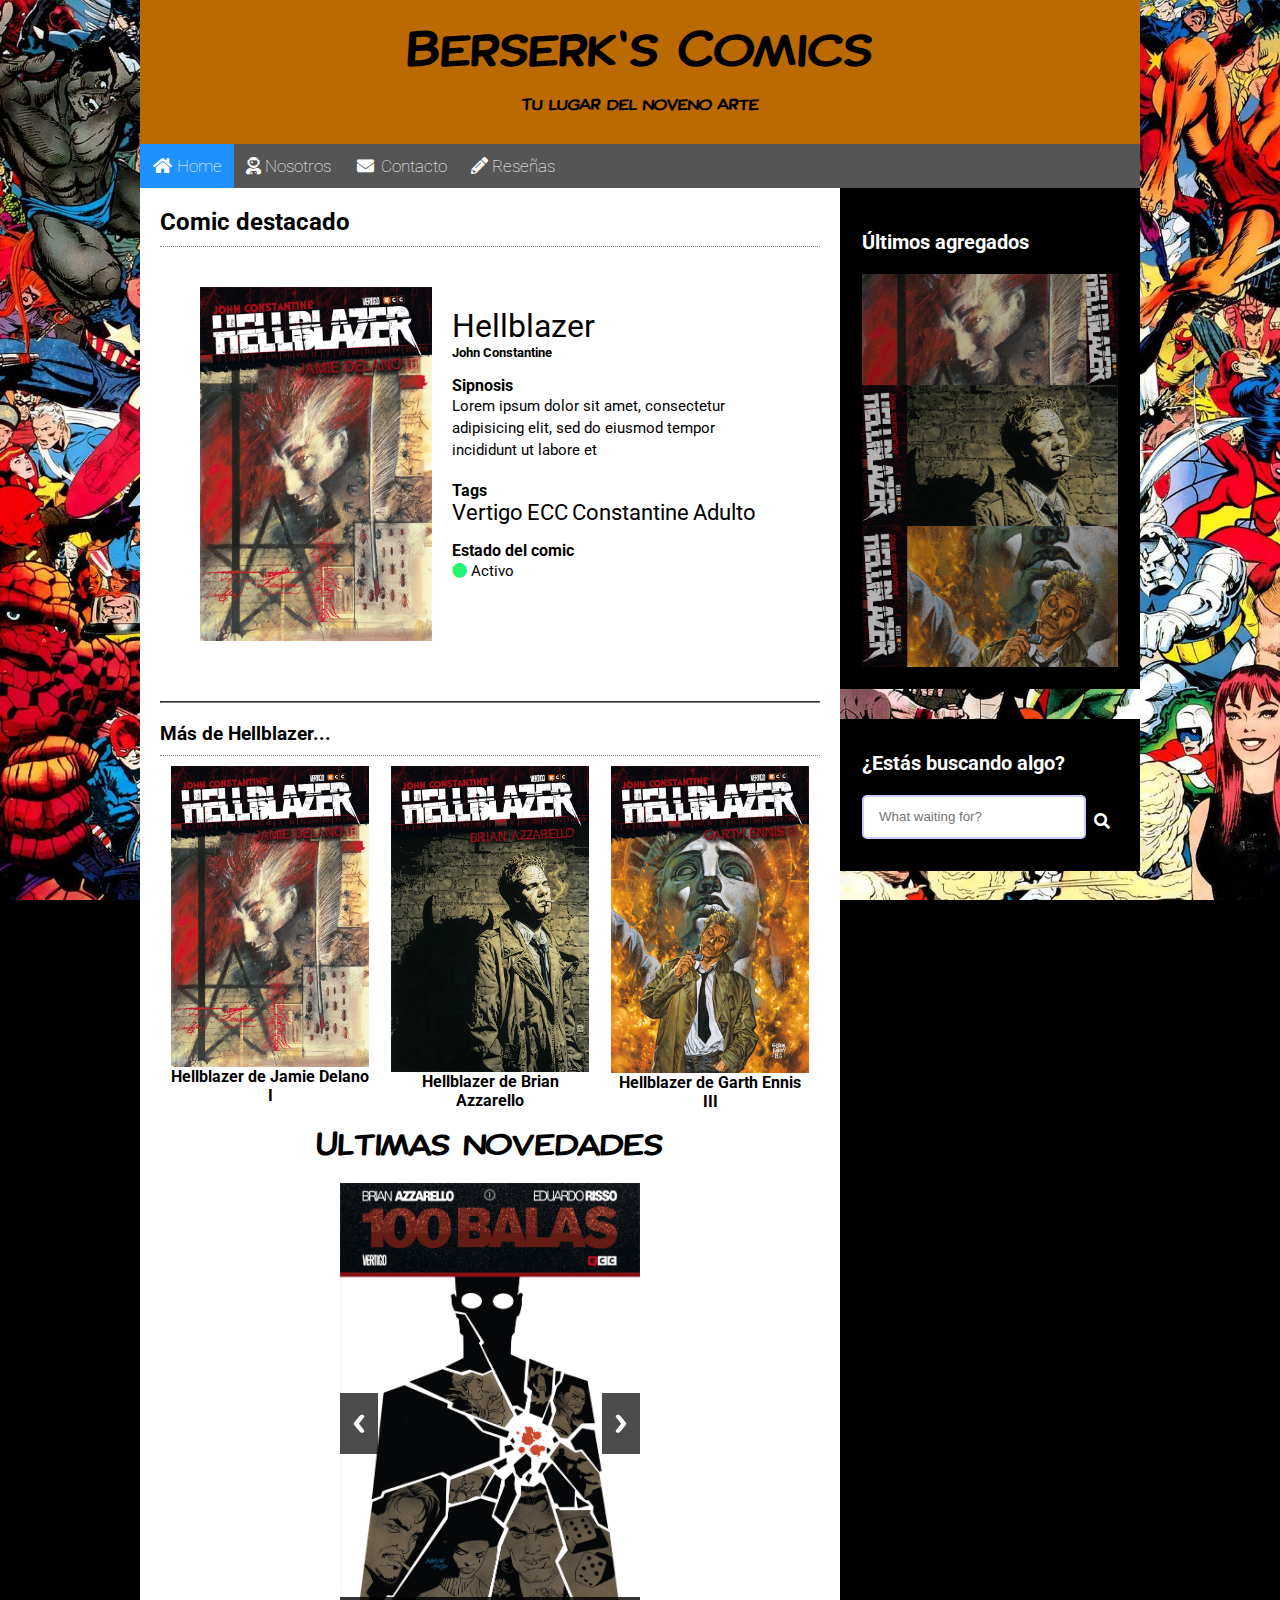
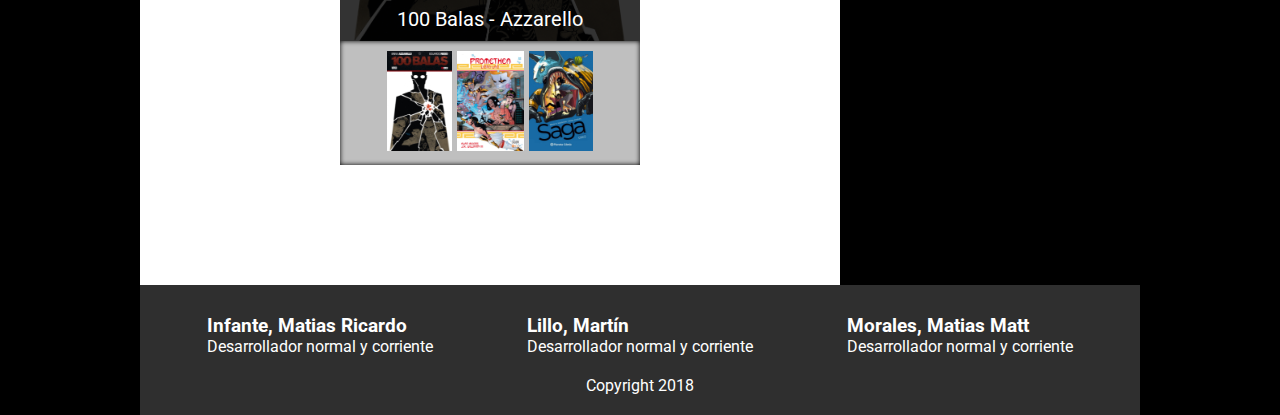
<file: index.html>
<!doctype html>
<html lang="es">
    <head>
        <meta charset="utf-8">
        <meta name="viewport" content="width=device-width, initial-scale=1.0">
        <link type="text/css" rel="stylesheet" href="css/estilo.css">
        <link href="css/fontawesome-all.css" type="text/css" rel="stylesheet">
        <link href="https://fonts.googleapis.com/css?family=Roboto:300,400,500,700" rel="stylesheet">
        <link type="text/css" href="css/responsiveslides.css" rel="stylesheet">
        <script src="http://ajax.googleapis.com/ajax/libs/jquery/1.8.3/jquery.min.js"></script>
        <script src="js/responsiveslides.min.js"></script>
        <script src="js/slides.js"></script>	

        <!--favicon-->
        <link rel="icon" href="images/home.png">
        <title>Home - Berserk's Comics</title>
    </head>
    <!-- CUERPO --> 
    <body>
        <div class="contenedor-principal">
            <header>
                <div class="header">
                    <h1 class="titulo"> Berserk's Comics </h1>
                    <h4 class="descripcion">Tu lugar del noveno arte</h4>
                </div>
                <div class="navbar" id="navbar">
                    <a class="active" href="index.html"><i class="fa fa-fw fa-home"></i> Home</a> 
                    <a href="about.html"><i class="fas fa-user-astronaut"></i> Nosotros</a> 
                    <a href="Contact.html"><i class="fa fa-fw fa-envelope"></i> Contacto</a> 
                    <a href="reseña.html"><i class="fas fa-pencil-alt"></i> Reseñas</a>
                </div>
            </header>
            <section class="main">
                <h2 class="titulo-2">Comic destacado</h2>
                <article class="articulo">
                    <div class="portada">
                        <img src="images/1.jpg" alt="Todavia no lo leo">
                    </div>
                    <div class="contenido">
                        <h2 class="titulo-portada">Hellblazer</h2>
                        <h5 class="titulo-secundario">John Constantine</h5>
                        <div class="texto">
                            <h4>Sipnosis</h4>
                            <p>
                                Lorem ipsum dolor sit amet, consectetur adipisicing elit, sed do eiusmod tempor incididunt ut labore et 
                            </p>
                            <h4>Tags</h4>
                            <div class="generos">
                                <a class="btn" href="#">Vertigo</a>
                                <a class="btn" href="#">ECC</a>
                                <a class="btn" href="#">Constantine</a>
                                <a class="btn" href="#">Adulto</a>
                            </div>
                            <div class="estado">
                                <h4 class="titulo-estado">Estado del comic</h4>
                                <p class="estado-resp"><span class="fas fa-circle"></span> Activo</p>
                            </div>
                        </div>
                    </div>
                </article>
                <hr class="divisor">
                <h3 class="titulo-2">Más de Hellblazer...</h3>
                <div class="articulos">
                    <article>
                        <div class="portada">
                            <a href="#">
                                <img src="images/1.jpg" alt="Todavia no lo leo">
                            </a>

                        </div>
                        <div class="contenido">
                            <h2 class="titulo-portada">Hellblazer de Jamie Delano I</h2>
                        </div>
                    </article>
                    <article>
                        <div class="portada">
                            <a href="reseña.html">
                                <img src="images/2.jpg" alt="Todavia no lo leo">
                            </a>
                        </div>
                        <div class="contenido">
                            <h2 class="titulo-portada">Hellblazer de Brian Azzarello </h2>
                        </div>
                    </article>
                    <article>
                        <div class="portada">                           
                            <a href="#">
                                <img src="images/3.jpg" alt="Todavia no lo leo">
                            </a>

                        </div>
                        <div class="contenido">
                            <h2 class="titulo-portada">Hellblazer de Garth Ennis III </h2>
                        </div>
                    </article>

                </div>

                <div class="slides_contenedor">
                    <h1 class="titulo">Ultimas novedades</h1>
                    <div class="centrar">
                        <div class="slides_container">
                            <ul class="rslides" id="novedades">
                                <li><img src="images/100b.jpg" alt="cien balas"><p class="texto">100 Balas - Azzarello</p></li>
                                <li><img src="images/p-1.jpg" alt="promethea"><p class="texto">Promethea I - Moore</p></li>
                                <li><img src="images/saga1.jpg" alt="saga"><p class="texto">Saga vol. 5 - Vaughan</p></li>
                            </ul>
                            <ul class="rslides_tabs" id="lista">
                                <li><a href="#"><img src="images/100b_tn.jpg" alt="cien balas tn"></a></li>
                                <li><a href="#"><img src="images/p-1_tn.jpg" alt="promethea tn"></a></li>
                                <li><a href="#"><img src="images/saga1_tn.jpg" alt="saga tn"></a></li>
                            </ul>
                        </div>
                    </div>
                </div>
            </section>
            <aside>
                <div class="contenedor-comics">
                    <h2>Últimos agregados</h2>
                    <article class="aside-articulo">
                        <div class="novedad">
                            <img src="images/lateral1.jpg" alt="hellblazer 1">
                        </div>
                    </article>
                    <article class="aside-articulo">
                        <div class="novedad">

                            <img src="images/lateral2.jpg" alt="hellblazer 2">
                        </div>

                    </article>
                    <article class="aside-articulo">
                        <div class="novedad">

                            <img src="images/lateral3.jpg" alt="hellblazer 3">
                        </div>

                    </article>
                </div>
                <div class="busqueda-comics">
                    <h2>¿Estás buscando algo?</h2>

                    <div class="busqueda">
                        <form action="#" method="POST">
                            <input type="text" id="busqueda" name="busqueda" placeholder="What waiting for?">
                            <button type="submit"><i class="fas fa-search"></i></button>
                        </form>
                    </div>
                </div>
            </aside>
            <footer>
                <div class="autores">
                    <div class="autor">
                        <h3>Infante, Matias Ricardo</h3>
                        <p class="subtitulo">Desarrollador normal y corriente</p>
                    </div>
                    <div class="autor">
                        <h3>Lillo, Martín</h3>
                        <p class="subtitulo">Desarrollador normal y corriente</p>
                    </div>
                    <div class="autor">
                        <h3>Morales, Matias Matt</h3>
                        <p class="subtitulo">Desarrollador normal y corriente</p>
                    </div>
                </div>
                <div class="derechos">
                    <p>Copyright 2018</p>
                </div>
            </footer>
        </div>
        <!--favicon-->
        <link rel="icon" href="images/home.png">
        <script src="js/topnav.js" type="text/javascript"></script>
    </body>
</html>
</file>
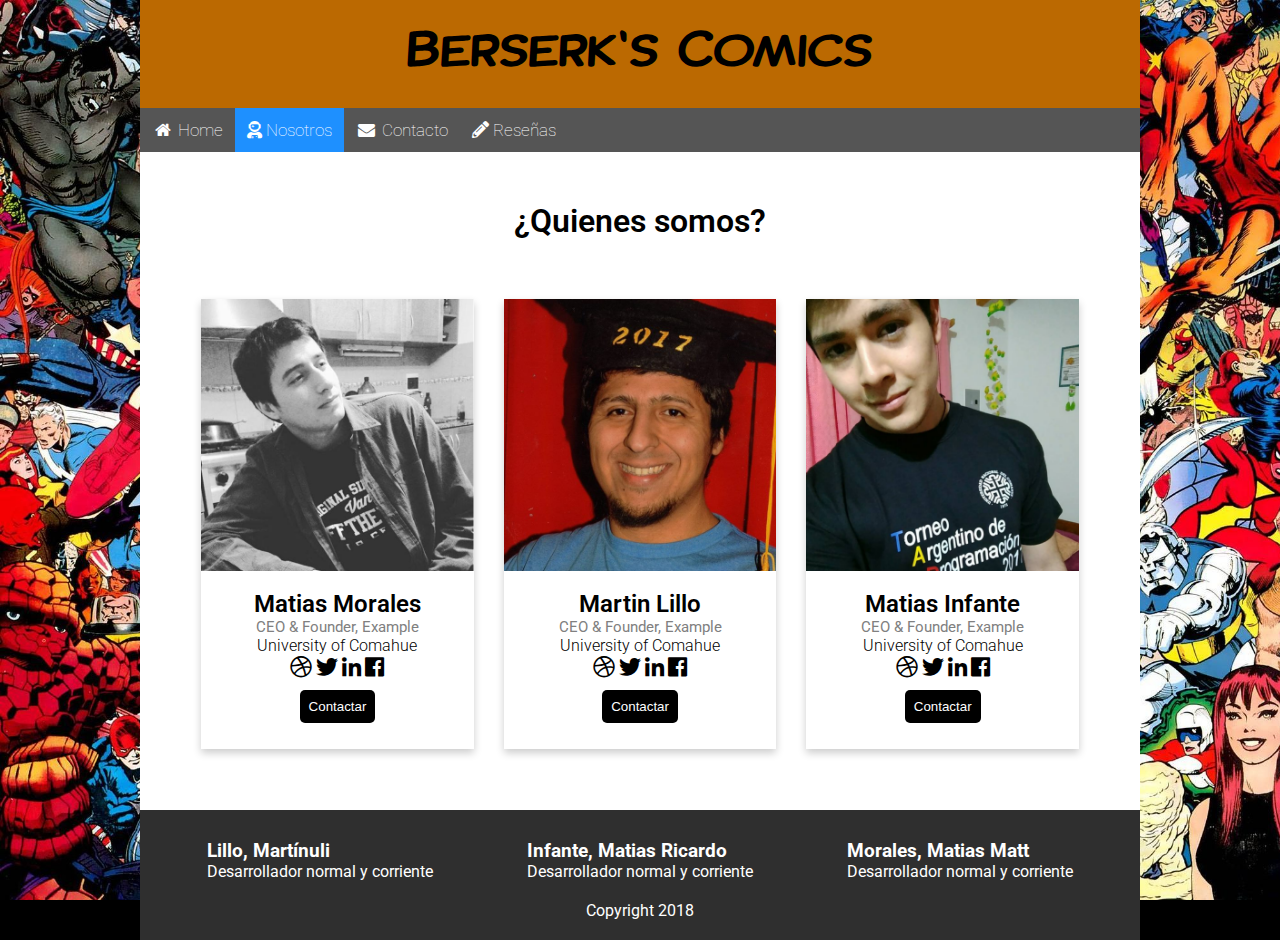
<file: about.html>
<!doctype html>
<html>
    <head>
        <meta charset="utf-8">
        <meta name="viewport" content="width=device-width, initial-scale=1.0">
        <link type="text/css" rel="stylesheet" href="css/estilo.css">
        <link href="css/fontawesome-all.css" type="text/css" rel="stylesheet">
        <link href="https://fonts.googleapis.com/css?family=Roboto:300,400,500,700" rel="stylesheet">
        <link type="text/css" href="css/responsiveslides.css" rel="stylesheet">
        <script src="http://ajax.googleapis.com/ajax/libs/jquery/1.8.3/jquery.min.js"></script>
        <script src="js/responsiveslides.min.js"></script>
        <script src="js/slides.js"></script>	
        <link rel="stylesheet" href="https://cdnjs.cloudflare.com/ajax/libs/font-awesome/4.7.0/css/font-awesome.min.css">
        <link rel="icon" href="images/about.png">


        <title>Nosotros</title>
    </head>
    <!-- CUERPO --> 
    <body>
        <div class="contenedor-principal">
            <header>
                <div class="header">
                    <h1 class="titulo"> Berserk's Comics </h1>
                </div>
                <div class="navbar" id="navbar">
                    <a href="index.html"><i class="fa fa-fw fa-home"></i> Home</a> 
                    <a class="active" href="about.html"><i class="fas fa-user-astronaut"></i> Nosotros</a> 
                    <a href="Contact.html"><i class="fa fa-fw fa-envelope"></i> Contacto</a> 
                    <a href="reseña.html"><i class="fas fa-pencil-alt"></i> Reseñas</a>
                </div>
            </header>
            <div class="about">
                <h1 class="my-3 centrar">¿Quienes somos?</h1>
                <div class="row contenedor-cartas">
                    <div class="card matt">
                        <img src="images/matt.png" alt="matt" style="width:100%">
                        <h1 class="titulo-card">Matias Morales</h1>
                        <p class="parrafo-titulo">CEO & Founder, Example</p>
                        <p class="uni">University of Comahue</p>
                        <div class="redes">

                            <a href="#"><i class="fab fa-dribbble"></i></a> 
                            <a href="#"><i class="fab fa-twitter"></i></a> 
                            <a href="#"><i class="fab fa-linkedin"></i></a> 
                            <a href="#"><i class="fab fa-facebook"></i></a> 
                        </div>

                        <p><button class="btn-contactar">Contactar</button></p>
                    </div>
                    <div class="card martin">
                        <img src="images/martin.png" alt="martin" style="width:100%">
                        <h1 class="titulo-card">Martin Lillo</h1>
                        <p class="parrafo-titulo">CEO & Founder, Example</p>
                        <p class="uni">University of Comahue</p>
                        <div class="redes">
                            <a href="#"><i class="fab fa-dribbble"></i></a> 
                            <a href="#"><i class="fab fa-twitter "></i></a> 
                            <a href="#"><i class="fab fa-linkedin"></i></a> 
                            <a href="#"><i class="fab fa-facebook "></i></a>
                        </div>
                        <p><button class="btn-contactar">Contactar</button></p>
                    </div>
                    <div class="card matias">
                        <img src="images/mati.png" alt="mati" style="width:100%">
                        <h1 class="titulo-card">Matias Infante</h1>
                        <p class="parrafo-titulo">CEO & Founder, Example</p>
                        <p class="uni">University of Comahue</p>
                        <div class="redes">

                            <a href="#"><i class="fab fa-dribbble"></i></a> 
                            <a href="#"><i class="fab fa-twitter"></i></a> 
                            <a href="#"><i class="fab fa-linkedin"></i></a> 
                            <a href="#"><i class="fab fa-facebook"></i></a> 
                        </div>
                        <p><button class="btn-contactar">Contactar</button></p>
                    </div>
                </div>

            </div>
            <footer>
                <div class="autores">
                    <div class="autor">
                        <h3>Lillo, Martínuli</h3>
                        <p class="subtitulo">Desarrollador normal y corriente</p>
                    </div>
                    <div class="autor">
                        <h3>Infante, Matias Ricardo</h3>
                        <p class="subtitulo">Desarrollador normal y corriente</p>
                    </div>
                    <div class="autor">
                        <h3>Morales, Matias Matt</h3>
                        <p class="subtitulo">Desarrollador normal y corriente</p>
                    </div>
                </div>
                <div class="derechos">
                    <p>Copyright 2018</p>
                </div>
            </footer>
        </div>
        <script src="js/topnav.js"></script>
    </body>
</html>
</file>
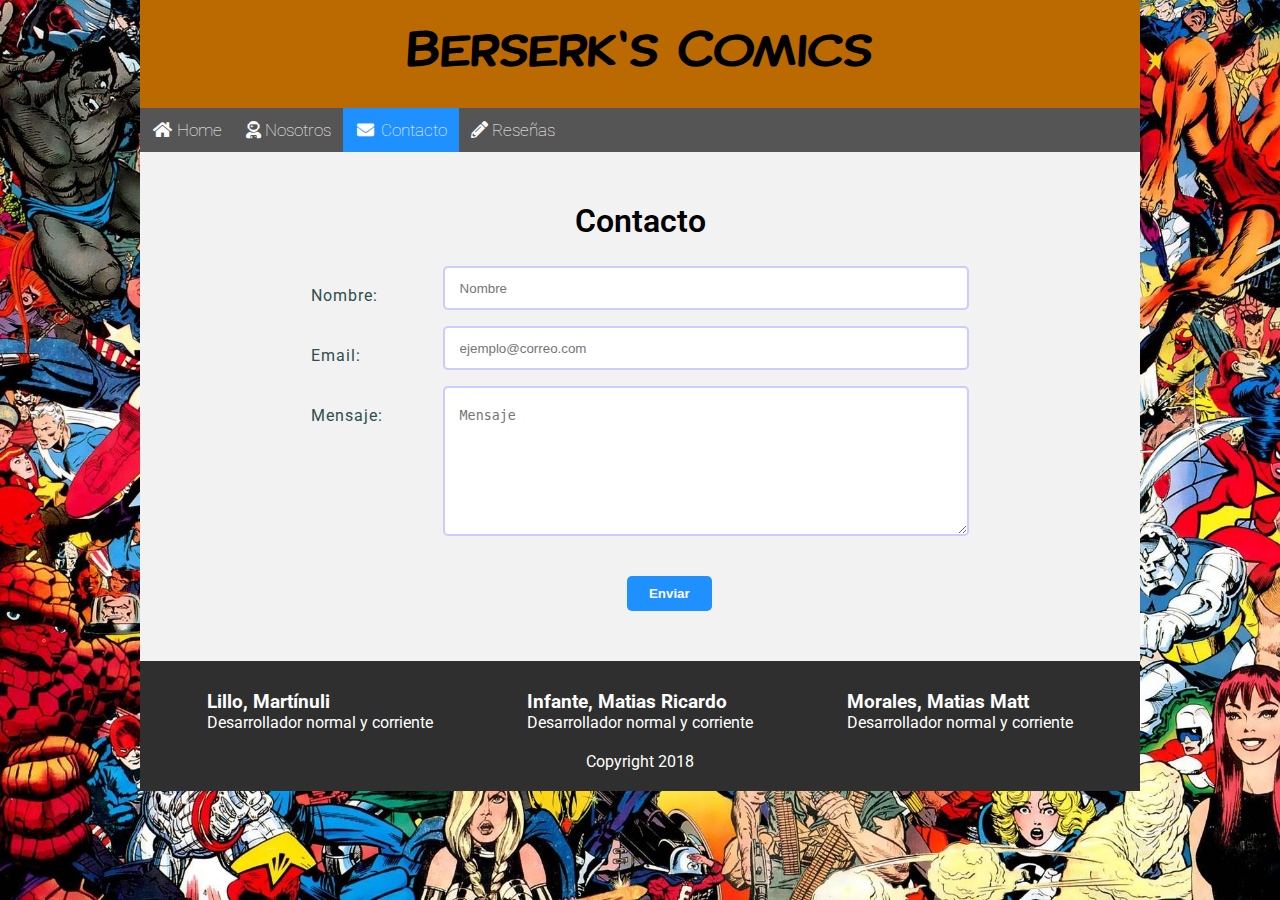
<file: Contact.html>
<!doctype html>
<html>
    <head>
        <meta charset="utf-8">
        <meta name="viewport" content="width=device-width, initial-scale=1.0">
        <link type="text/css" rel="stylesheet" href="css/estilo.css">
        <link href="css/fontawesome-all.css" type="text/css" rel="stylesheet">
        <link href="https://fonts.googleapis.com/css?family=Roboto:300,400,500,700" rel="stylesheet">
        <link type="text/css" href="css/responsiveslides.css" rel="stylesheet">
        <script src="http://ajax.googleapis.com/ajax/libs/jquery/1.8.3/jquery.min.js"></script>
        <script src="js/responsiveslides.min.js"></script>
        <script src="js/slides.js"></script>	
        <title>Home - Berserk's Comics</title>
         <!--favicon-->
        <link rel="icon" href="images/contact.png">

    </head>
    <!-- CUERPO --> 
    <body>
        <div class="contenedor-principal">
            <header>
                <div class="header">
                    <h1 class="titulo"> Berserk's Comics </h1>
                </div>
                <div class="navbar" id="navbar">
                    <a href="index.html"><i class="fa fa-fw fa-home"></i> Home</a> 
                    <a href="about.html"><i class="fas fa-user-astronaut"></i> Nosotros</a> 
                    <a class="active" href="Contact.html"><i class="fa fa-fw fa-envelope"></i> Contacto</a> 
                    <a href="reseña.html"><i class="fas fa-pencil-alt"></i> Reseñas</a>
                </div>
            </header>
            <div class="contenedor">
                <section class="formulario">
                    <!--Titulo del Formulario -->
                    <h1 class="titulo">Contacto</h1>

                    <form action="" onsubmit="return validarFormulario()">

                        <div class="row">
                            <!--Insertar el nombre-->
                            <div class="col-25">
                                <label for="nombre">Nombre:</label>
                            </div>

                            <div class="col-75">
                                <input id="nombre" type="text" name="nombre" placeholder="Nombre" required="" />
                            </div>

                        </div>


                        <div class="row">
                            <!--Insertar el mail-->
                            <div class="col-25">
                                <label for="email">Email:</label>
                            </div>
                            <div class="col-75">
                                <input id="email" type="email" name="email" placeholder="ejemplo@correo.com" required="" />
                            </div>
                        </div>

                        <div class="row">
                            <!--Insertar Texto-->
                            <div class="col-25">
                                <label for="mensaje">Mensaje:</label>
                            </div>
                            <div class="col-75">
                                <textarea id="mensaje" name="mensaje" placeholder="Mensaje" required></textarea>
                            </div>
                        </div>

                        <div class="row">
                            <!--Insertar Texto-->
                            <div class="col-25">
                            </div>
                            <div class="col-75">
                                <!--Boton enviar-->
                                <input id="submit" type="submit" name="submit" value="Enviar" />
                            </div>
                        </div>
                    </form>
                </section>
            </div>

            <footer>
                <div class="autores">
                    <div class="autor">
                        <h3>Lillo, Martínuli</h3>
                        <p class="subtitulo">Desarrollador normal y corriente</p>
                    </div>
                    <div class="autor">
                        <h3>Infante, Matias Ricardo</h3>
                        <p class="subtitulo">Desarrollador normal y corriente</p>
                    </div>
                    <div class="autor">
                        <h3>Morales, Matias Matt</h3>
                        <p class="subtitulo">Desarrollador normal y corriente</p>
                    </div>
                </div>
                <div class="derechos">
                    <p>Copyright 2018</p>
                </div>
            </footer>
            <script src="js/validacionFormulario.js"></script>
            <script src="js/topnav.js"></script>
        </div>
    </body>
</html>
</file>
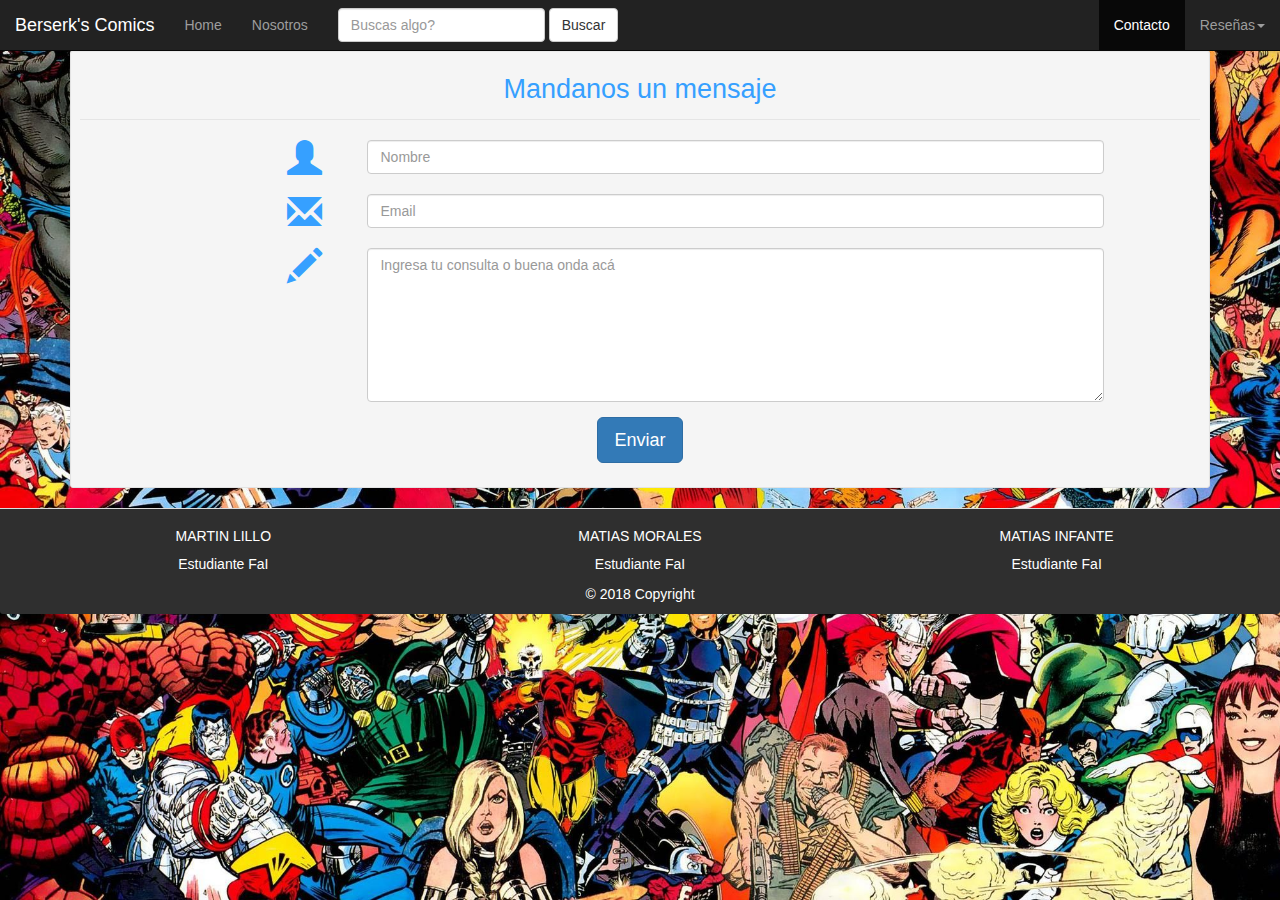
<file: Form-bootstrap.html>
<!DOCTYPE html>
<html lang="en">
<head>
<meta charset="utf-8">
<meta http-equiv="X-UA-Compatible" content="IE=edge">
<meta name="viewport" content="width=device-width, initial-scale=1">
<title>Contacto</title>

<link href="css/bootstrap.css" rel="stylesheet">
<link href="css/estilo2.css" rel="stylesheet">
</head>
<body>
<nav class="navbar navbar-default navbar-fixed-top navbar-inverse">
  <div class="container-fluid"> 
    <div class="navbar-header">
      <button type="button" class="navbar-toggle collapsed" data-toggle="collapse" data-target="#defaultNavbar1"><span class="sr-only">Toggle navigation</span><span class="icon-bar"></span><span class="icon-bar"></span><span class="icon-bar"></span></button>
      <a class="navbar-brand" href="#">Berserk's Comics</a></div>
    <!-- Collect the nav links, forms, and other content for toggling -->
    <div class="collapse navbar-collapse" id="defaultNavbar1">
      <ul class="nav navbar-nav">
        <li><a href="#">Home</a></li>
        <li><a href="#">Nosotros</a></li>
        </ul>
      <form class="navbar-form navbar-left" role="search">
        <div class="form-group">
          <input type="text" class="form-control" placeholder="Buscas algo?">
        </div>
        <button type="submit" class="btn btn-default">Buscar</button>
      </form>
      <ul class="nav navbar-nav navbar-right">
        <li class="active"><a href="#">Contacto<span class="sr-only">(current)</span></a></li>
        <li class="dropdown"><a href="#" class="dropdown-toggle" data-toggle="dropdown" role="button" aria-expanded="false">Reseñas<span class="caret"></span></a>
          <ul class="dropdown-menu" role="menu">
            <li class="dropdown"><a href="#">Hellblazer Azzarello</a></li>
            <li><a href="#">Hellblazer Jamie Delano I</a></li>
            <li><a href="#">Hellblazer Garth Ennis III</a></li>
            <li class="divider"></li>
            <li><a href="#">Separated link</a></li>
          </ul>
        </li>
      </ul>
    </div>
    <!-- /.navbar-collapse --> 
  </div>
  <!-- /.container-fluid --> 
</nav>
<div class="container-fluid">
 <div class="container">
    <div class="row">
        <div class="col-md-12">
            <div class="well well-sm">
                <form class="form-horizontal needs-validation" novalidate>
                    <fieldset>
                        <legend class="text-center header">Mandanos un mensaje</legend>

                        <div class="form-group">
                            <span class="col-md-1 col-md-offset-2 text-center"><i class="glyphicon glyphicon-user bigicon"></i></span>
                            <div class="col-md-8">
                                <input id="nombre" name="nombre" type="text" placeholder="Nombre" class="form-control" required>
                            </div>
                        </div>
                        
                        <div class="form-group">
                            <span class="col-md-1 col-md-offset-2 text-center"><i class="glyphicon glyphicon-envelope bigicon"></i></span>
                            <div class="col-md-8">
                                <input id="email" name="email" type="text" placeholder="Email" class="form-control" required>
                            </div>
                        </div>

                        <div class="form-group">
                            <span class="col-md-1 col-md-offset-2 text-center"><i class="glyphicon glyphicon-pencil bigicon"></i></span>
                            <div class="col-md-8">
                                <textarea class="form-control" id="mensaje" name="mensaje" placeholder="Ingresa tu consulta o buena onda acá" rows="7" required></textarea>
                            </div>
                        </div>

                        <div class="form-group">
                            <div class="col-md-12 text-center">
                                <button type="submit" class="btn btn-primary btn-lg">Enviar</button>
                            </div>
                        </div>
                    </fieldset>
                </form>
            </div>
        </div>
    </div>
</div>
</div>
    <!-- Footer -->
<footer class="panel-footer font-small indigo footer">

    <!-- Footer Links -->
    <div class="container-fluid text-center">

      <!-- Grid row -->
      <div class="row">

        <!-- Grid column -->
        <div class="col-md-4">

          <!-- Links -->
          <h5 class="font-weight-bold text-uppercase mt-3 mb-3">Martin Lillo</h5>

          <ul class="list-unstyled">
            <li>
              <p>Estudiante FaI</p>
            </li>
          </ul>

        </div>
        <!-- Grid column -->
        <div class="col-md-4">

          <!-- Links -->
          <h5 class="font-weight-bold text-uppercase mt-3 mb-3">Matias Morales</h5>

          <ul class="list-unstyled">
            <li>
              <p>Estudiante FaI</p>
            </li>
          </ul>

        </div>
        <!-- Grid column -->
        <div class="col-md-4">

          <!-- Links -->
          <h5 class="font-weight-bold text-uppercase mt-3 mb-3">Matias Infante</h5>

          <ul class="list-unstyled">
            <li>
              <p>Estudiante FaI</p>
            </li>
          </ul>

		  </div>    

      </div>
      <!-- Grid row -->

    </div>
    <!-- Footer Links -->

    <!-- Copyright -->
    <div class="footer-copyright text-center py-3">
     © 2018 Copyright
    </div>
    <!-- Copyright -->

  </footer>
  <!-- Footer -->

<!-- jQuery (necessary for Bootstrap's JavaScript plugins) --> 
<script src="js/jquery-1.11.3.min.js"></script>

<!-- Include all compiled plugins (below), or include individual files as needed --> 
<script src="js/bootstrap.js"></script>
<script src="js/validacionBootstrap.js"></script>
</body>
</html>
</file>
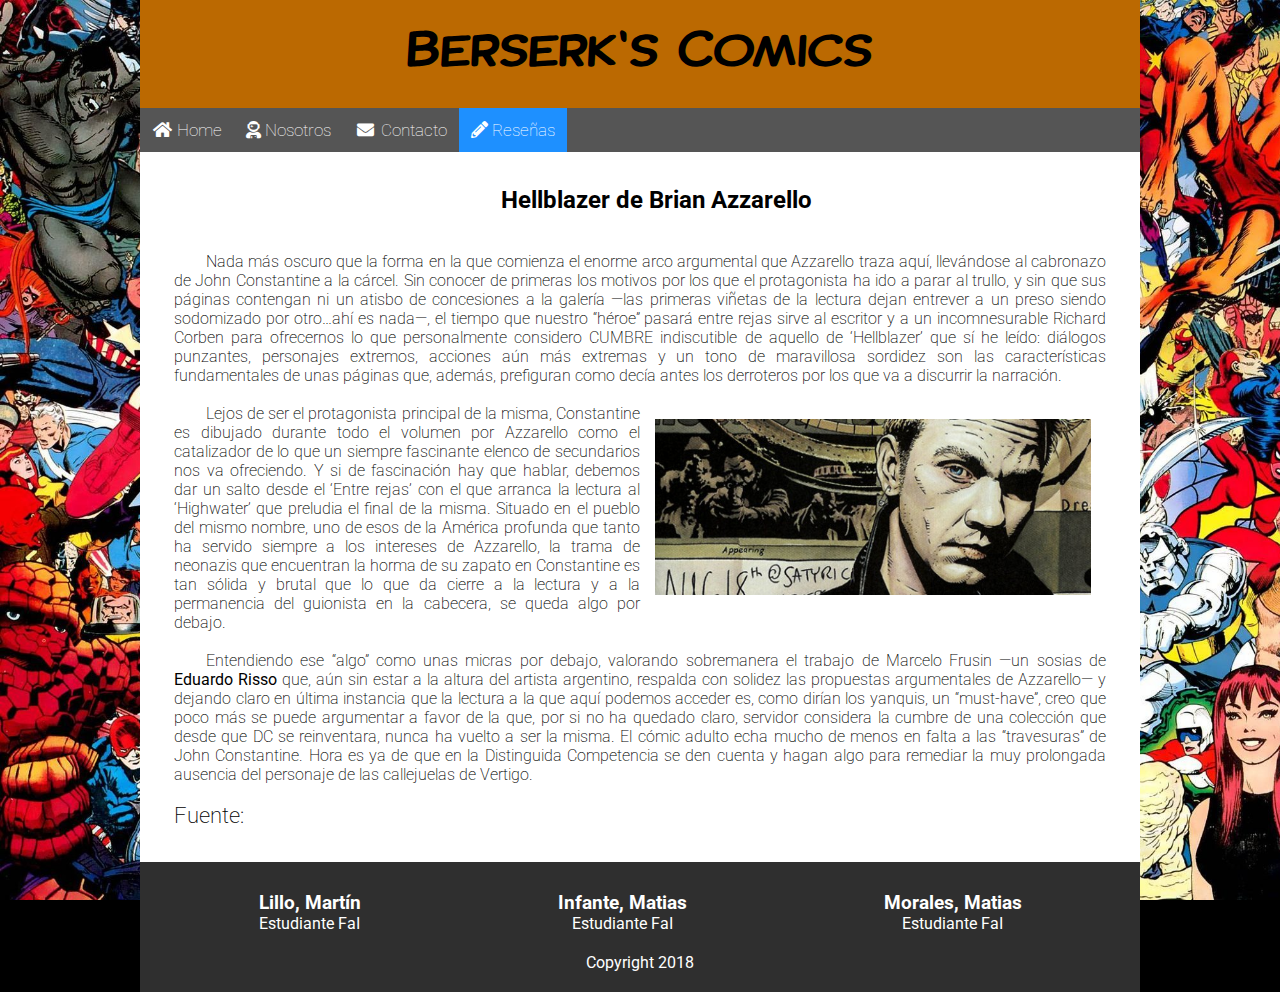
<file: reseña.html>
<!DOCTYPE html>
<html lang="en">
    <head>
        <meta charset="utf-8">
        <meta http-equiv="X-UA-Compatible" content="IE=edge">
        <meta name="viewport" content="width=device-width, initial-scale=1">
        <title>Reseñas</title>
        <link type="text/css" rel="stylesheet" href="css/estilo.css">
        <link href="https://fonts.googleapis.com/css?family=Roboto:300,400,500,700" rel="stylesheet">
        <link href="css/fontawesome-all.css" type="text/css" rel="stylesheet">
        
         <!--favicon-->
        <link rel="icon" href="images/review.png">
    </head>
    <body>
        <div class="contenedor-principal">
            <header>
                <div class="header">
                    <h1 class="titulo"> Berserk's Comics </h1>
                </div>
                <div class="navbar" id="navbar">
                    <a href="index.html"><i class="fa fa-fw fa-home"></i> Home</a> 
                    <a href="about.html"><i class="fas fa-user-astronaut"></i> Nosotros</a> 
                    <a href="Contact.html"><i class="fa fa-fw fa-envelope"></i> Contacto</a> 
                    <a class="active" href="reseña.html"><i class="fas fa-pencil-alt"></i> Reseñas</a>
                </div>
            </header>
            <section class ="resenia">
                <h2 align="center">Hellblazer de Brian Azzarello</h2><br/>
                <br/>
                <p>		Nada más oscuro que la forma en la que comienza el enorme arco argumental que Azzarello traza aquí, llevándose al cabronazo de John Constantine a la cárcel. Sin conocer de primeras los motivos por los que el protagonista ha ido a parar al trullo, y sin que sus páginas contengan ni un atisbo de concesiones a la galería —las primeras viñetas de la lectura dejan entrever a un preso siendo sodomizado por otro…ahí es nada—, el tiempo que nuestro “héroe” pasará entre rejas sirve al escritor y a un incomnesurable Richard Corben para ofrecernos lo que personalmente considero CUMBRE indiscutible de aquello de ‘Hellblazer’ que sí he leído: diálogos punzantes, personajes extremos, acciones aún más extremas y un tono de maravillosa sordidez son las características fundamentales de unas páginas que, además, prefiguran como decía antes los derroteros por los que va a discurrir la narración.</p><br/>
                <img class="img-resenia" src="images/azzarello.jpg">
				<p>		Lejos de ser el protagonista principal de la misma, Constantine es dibujado durante todo el volumen por Azzarello como el catalizador de lo que un siempre fascinante elenco de secundarios nos va ofreciendo. Y si de fascinación hay que hablar, debemos dar un salto desde el ‘Entre rejas’ con el que arranca la lectura al ‘Highwater’ que preludia el final de la misma. Situado en el pueblo del mismo nombre, uno de esos de la América profunda que tanto ha servido siempre a los intereses de Azzarello, la trama de neonazis que encuentran la horma de su zapato en Constantine es tan sólida y brutal que lo que da cierre a la lectura y a la permanencia del guionista en la cabecera, se queda algo por debajo.</p><br/>
				<p>		Entendiendo ese “algo” como unas micras por debajo, valorando sobremanera el trabajo de Marcelo Frusin —un sosias de <b>Eduardo Risso</b> que, aún sin estar a la altura del artista argentino, respalda con solidez las propuestas argumentales de Azzarello— y dejando claro en última instancia que la lectura a la que aquí podemos acceder es, como dirían los yanquis, un “must-have”, creo que poco más se puede argumentar a favor de la que, por si no ha quedado claro, servidor considera la cumbre de una colección que desde que DC se reinventara, nunca ha vuelto a ser la misma. El cómic adulto echa mucho de menos en falta a las “travesuras” de John Constantine. Hora es ya de que en la Distinguida Competencia se den cuenta y hagan algo para remediar la muy prolongada ausencia del personaje de las callejuelas de Vertigo.</p><br/>
			<a>Fuente: </a>
            </section>
            <footer>
                <div class="autores">
                    <div class="autor">
                        <h3>Lillo, Martín</h3>
                        <p class="subtitulo">Estudiante FaI</p>
                    </div>
                    <div class="autor">
                        <h3>Infante, Matias</h3>
                        <p class="subtitulo">Estudiante FaI</p>
                    </div>
                    <div class="autor">
                        <h3>Morales, Matias</h3>
                        <p class="subtitulo">Estudiante FaI</p>
                    </div>
                </div>
                <div class="derechos">
                    <p>Copyright 2018</p>
                </div>
            </footer>
            <script src="js/topnav.js"></script>
		</div>
    </body>
</html>
</file>
<file: css/estilo.css>
@charset "utf-8";
@font-face {
    font-family: comic-ink;
    src: url(../fonts/Comic-ink.otf);
}
/* CSS Document */
*{
    margin: 0;
    padding: 0;
    box-sizing: border-box;
    -webkit-box-sizing: border-box;
    -moz-box-sizing: border-box;

}
.titulo {
    font-family: comic-ink;
    font-size: 300%;	
}
.descripcion{
    font-family: comic-ink;
    padding-top: 20px;
}
body{
    background: #263238;
    background: #000 url('../images/fondo.jpg');
    background-size: cover;
    background-attachment: fixed; 
    font-family:'Roboto', sans-serif;
}
h1{
    font-weight: 600;
}
/* Cabecera */
.header{
    text-align: center;
    background: rgba(187,105,1,1.00);
    padding: 30px;
    margin-left: auto;
    margin-right: auto;
}
/* Fin cabecera */
.container{
    width: 75%;
    text-align: center;
    background-color: #FFFFFF;
    margin-left: auto;
    margin-right: auto;
    z-index: auto;
    padding-right: 15px;
    padding-left: 15px;
}
.left{
    text-align: left;
}
/* MENU */
.navbar {
    background-color: #555;
    overflow: auto;
    margin: auto;
    z-index: 3;
}

/* MENU - links */
.navbar a {
    float: left;
    text-align: center;
    padding: 12px;
    color: white;
    text-decoration: none;
    font-size: 17px;
    font-family: 'Roboto', sans-serif;
    font-weight: 100;
}

/* MENU - links con mouse encima*/
.navbar a:hover {
    background-color: #000;
}

/* MENU - Activo */
.active {
    background-color: dodgerblue;
}

/* MENU Magia responsive  */

.content{
    padding: 10px;
}
/* Menu pegado */
.static {
    position: fixed;
    top: 0;
    left: 0;
}

.static + .content {
    padding-top: 0px;
}

/* Inicio de la pagína*/
header{
    width: 100%;
}

.contenedor-principal{
    margin:auto;
    width: 90%;
    max-width: 1000px;
    display: flex;
    flex-direction: row;
    flex-wrap: wrap;
}
.main{
    background: #fff;
    padding: 20px;
    width: 70%;
}
.about{
    background: #fff;
    padding: 26px;
    width: 100%;
}
/* Contenedor de About */

.row:after {
    content: "";
    display: table;
    clear: both;
}


/* ESTILOS PARA CARDS */
.card {
    box-shadow: 0 4px 8px 0 rgba(0, 0, 0, 0.2);
    width: 30%;
    text-align: center;
}

.title {
    color: grey;
    font-size: 18px;
}

button {
    border: none;
    outline: 0;
    display: inline-block;
    padding: 8px;
    color: white;
    background-color: #000;
    text-align: center;
    cursor: pointer;
}
.resenia{
    background: #fff;
    padding: 20px;
    width: 100%;
    font-weight: 200;
    text-indent: 2em;
    text-align: justify;
}
.img-resenia{
    float: right;
    width: 50%;
    height: auto;
    padding: 15px;
}
.titulo-2{
    border-bottom: dotted grey thin;
    padding-bottom: 10px;
    width: 100%;
    margin-bottom: 10px;
}
.main .articulo{
    padding: 20px;
    margin: 20px;
    display: flex;
    flex-direction: row;
    flex-wrap: wrap;
}
.main .articulo .portada{
    margin-bottom: 20px;
    width: 40%;
    /*    padding: 20px;*/

}
/*contenido*/
.main .articulo .contenido{
    width: 60%;
    padding: 20px;
}
.fa-circle{
    color:#22f672;
}
.main .articulo .contenido .titulo-portada{
    margin-bottom: 0px;
}
.main .articulo .contenido .titulo-secundario{
    margin-bottom: 16px;
}
.main .articulo .contenido .generos{
    margin-bottom: 16px;
}
.main .articulo .contenido .texto h3{
    margin-bottom: 12px;
}
/*fin contenido*/
.main .articulo .portada img{
    width: 100%;
    vertical-align: top;
}

.main .articulo h2{
    margin-bottom: 20px;
    font-weight: normal;
    font-size: 32px;
}
.main .articulo p{
    margin-bottom: 20px;
    font-size :15px;
    line-height: 22px;
}

/*articulos*/
.main .articulos{
    width: 100%;
    background: rgba(255,255,255,0.7);
    display: flex;
    flex-direction: row;
    justify-content: space-around;
}
.main .articulos article{
    width: 30%;
}
.main .articulos article h2{
    font-size: 16px;
    text-align: center;
}
.main .articulos article img{
    width: 100%;
    vertical-align: top;
    opacity: 0.7;

}
.main .articulos article img{
    opacity: 1;
}

.divisor{
    margin-bottom: 20px;
    border-color: grey;
}
/*fin de articulos*/
aside {
    width: 30%;
    /*background: #000;*/
}
aside .busqueda-comics{
    margin-top: 30px;
    background: #000;
    padding: 22px;
    background: #000;

}
aside .busqueda-comics h2{
    margin-top: 10px;
}
aside .busqueda form{
    display: flex;
    /*flex-direction: row;*/
    justify-content: space-between;
    margin: 0px;
    width: 100%;
}
aside .busqueda input{
    width: 90%;
}
aside .busqueda button{
    background: none;
    border: none;
}
aside .busqueda i{
    color:#fff;
    font-size: 16px;
}

aside h2{
    color:#fff;
    font-size: 20px;
    margin-bottom: 20px;
    margin-top: 20px;
}
aside .contenedor-comics{
    padding: 22px;
    background: #000;

}
aside h2{
    color:#fff;
    font-size: 20px;
    margin-bottom: 20px;
    margin-top: 20px;
}
aside .aside-articulo{
}
aside .aside-articulo .novedad{
    margin-bottom: 0;
}
aside .aside-articulo .novedad img{
    width: 100%;
    vertical-align: top;
    opacity: 0.7;
}
aside .aside-articulo .novedad img:hover{
    opacity: 1;
}
/*Inicio de footer*/
footer{
    width: 100%;
    padding: 20px;
    background: #2f2f2f;
    color: #fff;
}
footer .autores{
    display: flex;
    flex-direction: row;
    justify-content: space-around;
    margin-bottom: 20px;
    margin-top: 10px;
}
footer p{
    text-align: center;
}
/*Fin de footer*/
/*pagina contacto*/
.contacto{
    background: #fff;
    padding: 20px;
    width: 100%;
    font-size: 18px;
}

a {
    text-decoration: none;
    font-size: 22px;
    color: black;
}

button:hover, a:hover {
    opacity: 0.7;
}

/*ABOUT*/
.contenedor-cartas{
    padding: 20px;
    display: flex;
    flex-direction: row;
    justify-content: space-around;
}
.about .card {
    box-shadow: 0 4px 8px 0 rgba(0, 0, 0, 0.2);
    width: 30%;
    margin: 15px;
    text-align: center;
    padding-bottom: 16px;

}
.about .card .white{
    color:#000;
}
.about .card .redes a{
    transition: all 0.25s ease;   

}
.about .card .redes a:hover{
    color:steelblue;
}
.about .card .titulo-card{
    font-size: 24px;
    margin-top: 15px;
}
.about .card .parrafo-titulo {
    color: grey;
    font-size: 15px;
}
.about .card .uni{
    font-family: "Roboto";
    font-weight: 300;
}
.about .titulo-about{
    text-align: center;
    margin: 20px 0;
    font-size: 34px;
}
.about .martin{
    order:2;
}
.about .matt{
    order:1;
}
.about .matias{
    order:3;
}
.about .btn-contactar {
    border-radius: 5px;
    display: inline-block;
    padding: 8px;
    color: white;
    background-color: #000;
    text-align: center;
    cursor: pointer;
    margin: 10px 0;
    border: 1px solid rgba(255,255,255,0);
    border-radius: 5px;
}
.btn-contactar:hover{
    background-color: #fff;
    color: #000;
    border: 1px solid #000;
}
/*fin about*/
/* On mouse-over, add a deeper shadow */
.card:hover {
    box-shadow: 0 8px 16px 0 rgba(0,0,0,0.2);
}

/* Add some padding inside the card container */
.contenedor {
    width: 100%;
    background: rgba(255,255,255,1.00);
}
/*fin pagina contacto*/
/*Fin inicio de pagína*/
/* FORMULARIO */
.contacto .titulo{
    text-align: center;
    font-size: 32px;
    margin-top: 20px;
    margin-bottom: 20px;
}
.my-3{
    margin-bottom:24px;
    margin-top:24px;
}
label {
    display:block;
    margin-top:20px;
    text-align: left;
    letter-spacing:1px;
    font-size: 16px;
}
.formulario {
    color: darkslategray;
    background-color: #f2f2f2;
    padding: 30px;
    border-radius: 5px;

}
form {
    margin:0 auto;
    width:70%;
}
.formulario .titulo{
    font-family: "Roboto",sans-serif;
    text-align: center;
    font-size: 32px;
    margin-top: 20px;
    margin-bottom: 20px;
    color:#000;
}
input, textarea {
    width:100%;
    height:27px;
    background:#FFF;
    border:2px solid rgba(153, 153, 255,0.5);
    border-radius: 5px;
    padding:20px;
    padding-left: 15px;
    padding-right: 15px;
    margin-bottom: 10px;
    color:darkblue;
    resize: vertical;

}
.contacto .btn{
    margin: auto;
    display: block;
    padding: 0 16px ;
    color:white;
    font-size: 16px;
    border: none;
    background: #f6222b;
}
.contacto .btn:hover{
    background: #9f1218;    
    color:#fff;
}
.resenia{
    padding:34px;
}

textarea {
    height:150px;
    max-height: 400px;
    min-height: 150px;
    width: 100%;
    max-width: 100%;
    min-width: 100%;
}

.col-25{
    float: left;
    width: 20%;
    margin-top: 6px;
}

.col-75{
    float: left;
    width: 80%;
    margin-top: 6px;
}



#submit {
    width:85px;
    height:35px;
    border:none;
    margin-top:20px;
    cursor:pointer;
    margin-bottom: 20px;
    background-color: dodgerblue;
    color:white;
    border-radius: 5px;
    padding: 10px;
    font-weight: bold;
    margin-left: 35%;
    float:none;
}
.error{
    border:medium solid red;
}

/* Slides */
.slides_contenedor .titulo{
    text-align: center;
    font-size: 32px;
    margin-bottom: 20px;
    margin-top: 20px;
}
.rslides {
    margin: 0 auto 40px;
}
.centrar{
    display: flex;
    justify-content: center;
}
.slides_container {
    margin-bottom: 50px;
    position: relative;
    float: left;
    width: auto;
}
.slides {
    position: relative;
    list-style: none;
    overflow: hidden;
    width: 100%;
    padding: 0;
    margin: 0;
}

.slides li {
    position: absolute;
    width: 100%;
    left: 0;
    top: 0;
}

.slides img {
    display: block;
    position: relative;
    z-index: 1;
    height: auto;
    width: 100%;
    border: 0;
}

.slides .texto {
    display: block;
    position: absolute;
    z-index: 2;
    font-size: 20px;
    text-shadow: none;
    color: #fff;
    background: #000;
    background: rgba(0,0,0, .8);
    left: 0;
    right: 0;
    bottom: 0;
    padding: 10px 20px;
    margin: 0;
    max-width: none;
    text-align: center;
}

.slides_nav {
    position: absolute;
    -webkit-tap-highlight-color: rgba(0,0,0,0);
    top: 57%;
    left: 0;
    opacity: 0.7;
    z-index: 2;
    text-indent: -9999px;
    overflow: hidden;
    text-decoration: none;
    height: 61px;
    width: 38px;
    background: transparent url(../images/themes.gif)no-repeat left top;
    margin-top: -150px;
}

.slides_nav:active {
    opacity: 1.0;
}

.slides_nav.next {
    left: auto;
    background-position: right top;
    right: 0;
}

#lista a {
    display: inline-block;
}

#lista img {
    float: left;
}

#lista .rslides_here a {
    background: transparent;
    box-shadow: 0 0 0 2px #666;
}

#lista a {
    padding: 0;
}

.rslides_tabs {
    list-style: none;
    padding: 0;
    background: rgba(0,0,0,.25);
    box-shadow: 0 0 1px rgba(255,255,255,.3), inset 0 0 5px rgba(0,0,0,1.0);
    -moz-box-shadow: 0 0 1px rgba(255,255,255,.3), inset 0 0 5px rgba(0,0,0,1.0);
    -webkit-box-shadow: 0 0 1px rgba(255,255,255,.3), inset 0 0 5px rgba(0,0,0,1.0);
    font-size: 18px;
    list-style: none;
    margin: 0 auto 50px;
    max-width: 540px;
    padding: 10px 0;
    text-align: center;
    width: 100%;
}

.rslides_tabs li {
    display: inline;
    float: none;
    margin-right: 1px;
}

.rslides_tabs a {
    width: auto;
    line-height: 20px;
    padding: 9px 20px;
    height: auto;
    background: transparent;
    display: inline;
}

.rslides_tabs li:first-child {
    margin-left: 0;
}

.rslides_tabs .rslides_here a {
    background: rgba(255,255,255,.1);
    color: #fff;
    font-weight: bold;
}

@media screen and (min-width: 767px) {
    .static {
        position: fixed;
        top: 0;
        width: 100%;
    }

}
@media screen and (max-width: 360px) {
    .navbar a {
        float: none;
        display: block;
    }
    .navbar{
        margin: auto;
    }
    .static{
        width: 100%;
    }
    body{
        margin-left: 0px;
        margin-right: 0px;
    }
    footer .autores{
        flex-direction: column;
        align-items: center;

    }
    footer .autores .autor{
        margin-bottom: 10px;
        margin-top:10px;
    }
    .main .articulo .contenido{ 
        padding:0px;
    }
    .main .articulo .contenido p{ 
        text-align: left;
    }
    .main .articulos{
        padding: 10px;
    }
    .main .articulos article{
        width: 100%;
        margin: 20px 0;
    }
    .img-resenia{
        width: 100%;
    }

}

@media (max-width: 575.98px) {
    .main .articulos{
        flex-wrap: wrap;
    }
    /*    .main .articulos article{
            width: 50%;
            margin: 0 16px;
        }*/

    .callbacks_nav {
        top: 47%;
    }
    .static{
        width: 100%;
    }

    .main .articulo .contenido{
        width: 100%;
    }
    .main .articulo .portada {
        padding-right: 0px;
        padding-left: 0px;
        width: 100%;
    }
    .main .articulo .contenido .estado p{ 
        text-align: left;
    }
    footer .autores{
        flex-direction: column;
        align-items: center;

    }
    footer .autores .autor{
        margin-bottom: 10px;
        margin-top:10px;
    }

    input{
        width: 100%;
        margin-top: 0;
    }

    textArea{
        width: 100%;
    }

    .col-25,.col-75{
        width: 100%;
        margin-top: 0;
    }
    .img-resenia{
        width: 100%;
    }
    .about .contenedor-cartas .card{
        width: 100%;
    }
}


@media (max-width: 767.98px) {
    .main {
        width: 100%;
        padding:0;
    }
    .main p{
        text-align: center;
    }
    aside{
        width: 100%;
        flex-direction: row;
    }
    .main .articulo .portada {
        padding: 0px;
        width: 100%;
    }
    .main .articulo .portada {
        padding-right: 0px;
        padding-left: 0px;
        width: 100%;
    }
    .main .articulo .contenido{ 
        padding:0px;
        width: 100%;
    }

    .main .articulo .contenido p{ 
        text-align: left;
    }
    .main .articulo .contenido .titulo-portada{
        text-align: center;
        font-weight: 600;
        margin-bottom: 10px;
    }
    .about .contenedor-cartas .card{
        width: 50%;
    }
}
@media (max-width:578px){
    aside{
        width: 100%;
        height: auto;
    }
    .main{
        width: 100%;
    }
    .navbar{
        width: 100%;
    }
    .about .contenedor-cartas{
        flex-wrap: wrap;
        padding: 0px;
        flex-direction: row;
    }
    .about .contenedor-cartas .card{
        margin: 0px;
        padding: 0px;
        width: 100%;
    }

}
@media (max-width: 991.98px) {
    .main .articulo .portada{
        padding: 0;
    }

}

@media (max-width: 1199.98px) {}
</file>
<file: css/responsiveslides.css>
/*! http://responsiveslides.com v1.55 by @viljamis */

.rslides {
  position: relative;
  list-style: none;
  overflow: hidden;
  width: 100%;
  padding: 0;
  margin: 0;
  }

.rslides li {
  -webkit-backface-visibility: hidden;
  position: absolute;
  display: none;
  width: 100%;
  left: 0;
  top: 0;
  }

.rslides li:first-child {
  position: relative;
  display: block;
  float: left;
  }

.rslides img {
  display: block;
  height: auto;
  float: left;
  width: 100%;
  border: 0;
  }
</file>
<file: css/estilo2.css>
@charset "utf-8";
@font-face {
	font-family: comic-ink;
	src: url(../fonts/Comic-ink.otf);
}

*{
    margin: 0;
    padding: 0;
    box-sizing: border-box;
    -webkit-box-sizing: border-box;
    -moz-box-sizing: border-box;

}
.titulo {
	font-family: comic-ink;
	font-size: 300%;	
}
body{
    background: #263238;
    background: #000 url('../images/fondo.jpg');
    background-size: cover;
    background-attachment: fixed; 
    font-family:'Roboto', sans-serif;
	padding-top: 50px; 
}
h1{
    font-weight: 600;
}
.header {
    color: #36A0FF;
    font-size: 27px;
    padding: 10px;
	
}

.bigicon {
    font-size: 35px;
    color: #36A0FF;
}
.footer{
	background: #2f2f2f;
    color: #fff;
	}
.is-invalid{
	border-color: red;
}
.is-valid{
	border-color: green;
}
</file>
